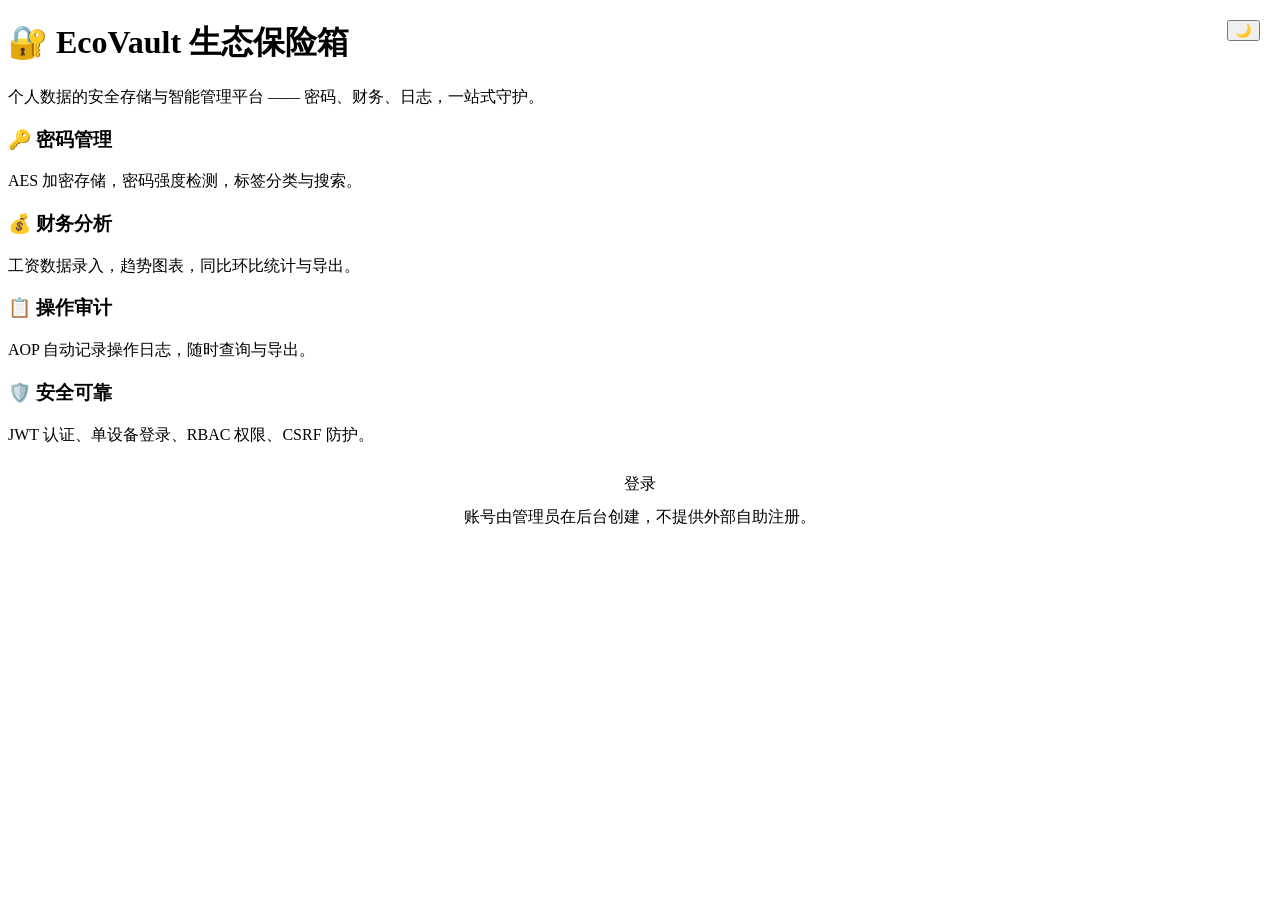
<file: src/main/resources/templates/index.html>
<!DOCTYPE html>
<html xmlns:th="http://www.thymeleaf.org" lang="zh-CN">
<head th:replace="~{fragments/common :: head('EcoVault - 生态保险箱')}"></head>
<body>
<div class="center-page">
    <div class="glass hero">
        <div style="position:absolute; top:20px; right:20px">
            <button class="theme-toggle" onclick="toggleTheme()">🌙</button>
        </div>
        <h1>🔐 EcoVault 生态保险箱</h1>
        <p class="muted">个人数据的安全存储与智能管理平台 —— 密码、财务、日志，一站式守护。</p>
        <div class="feature-grid">
            <div class="feature">
                <h3>🔑 密码管理</h3>
                <p class="muted">AES 加密存储，密码强度检测，标签分类与搜索。</p>
            </div>
            <div class="feature">
                <h3>💰 财务分析</h3>
                <p class="muted">工资数据录入，趋势图表，同比环比统计与导出。</p>
            </div>
            <div class="feature">
                <h3>📋 操作审计</h3>
                <p class="muted">AOP 自动记录操作日志，随时查询与导出。</p>
            </div>
            <div class="feature">
                <h3>🛡️ 安全可靠</h3>
                <p class="muted">JWT 认证、单设备登录、RBAC 权限、CSRF 防护。</p>
            </div>
        </div>
        <div style="margin-top:28px; display:flex; gap:12px; justify-content:center; flex-direction:column; align-items:center">
            <a class="btn" th:href="@{/login}">登录</a>
            <span class="muted">账号由管理员在后台创建，不提供外部自助注册。</span>
        </div>
    </div>
</div>
</body>
</html>
</file>
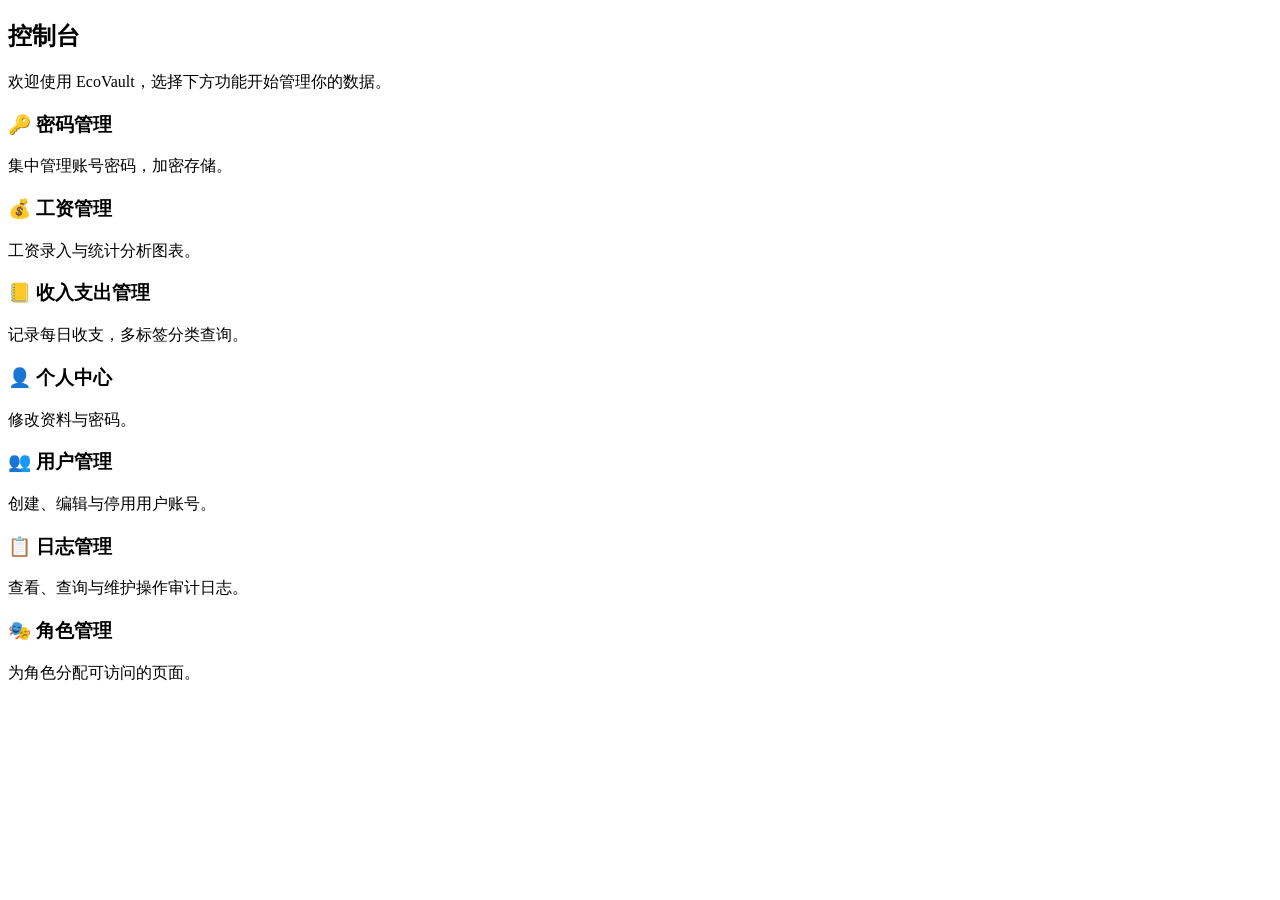
<file: src/main/resources/templates/dashboard.html>
<!DOCTYPE html>
<html xmlns:th="http://www.thymeleaf.org" lang="zh-CN">
<head th:replace="~{fragments/common :: head('控制台 - EcoVault')}"></head>
<body>
<header th:replace="~{fragments/common :: navbar}"></header>
<div class="container">
    <div class="glass card">
        <h2 id="greeting">控制台</h2>
        <p class="muted">欢迎使用 EcoVault，选择下方功能开始管理你的数据。</p>
    </div>
    <div class="grid" id="feature-grid">
        <a class="glass feature" data-page="passwords" th:href="@{/passwords}">
            <h3>🔑 密码管理</h3>
            <p class="muted">集中管理账号密码，加密存储。</p>
        </a>
        <a class="glass feature" data-page="salary" th:href="@{/finance}">
            <h3>💰 工资管理</h3>
            <p class="muted">工资录入与统计分析图表。</p>
        </a>
        <a class="glass feature" data-page="ledger" th:href="@{/finance/ledger}">
            <h3>📒 收入支出管理</h3>
            <p class="muted">记录每日收支，多标签分类查询。</p>
        </a>
        <a class="glass feature" data-page="profile" th:href="@{/profile}">
            <h3>👤 个人中心</h3>
            <p class="muted">修改资料与密码。</p>
        </a>
        <a class="glass feature" data-page="users" th:href="@{/admin/users}">
            <h3>👥 用户管理</h3>
            <p class="muted">创建、编辑与停用用户账号。</p>
        </a>
        <a class="glass feature" data-page="logs" th:href="@{/admin/logs}">
            <h3>📋 日志管理</h3>
            <p class="muted">查看、查询与维护操作审计日志。</p>
        </a>
        <a class="glass feature" data-page="roles" th:href="@{/admin/roles}">
            <h3>🎭 角色管理</h3>
            <p class="muted">为角色分配可访问的页面。</p>
        </a>
    </div>
</div>
<script>
    document.addEventListener("DOMContentLoaded", async () => {
        try {
            const me = await api("/api/auth/me");
            document.getElementById("greeting").textContent = "你好，" + (me.nickname || me.username) + " 👋";
            const pages = new Set(me.pages || []);
            document.querySelectorAll("#feature-grid [data-page]").forEach(el => {
                const key = el.getAttribute("data-page");
                if (key === "profile") {
                    return;
                }
                el.style.display = pages.has(key) ? "" : "none";
            });
        } catch (e) {
            // 未登录会被拦截跳转
        }
    });
</script>
</body>
</html>
</file>
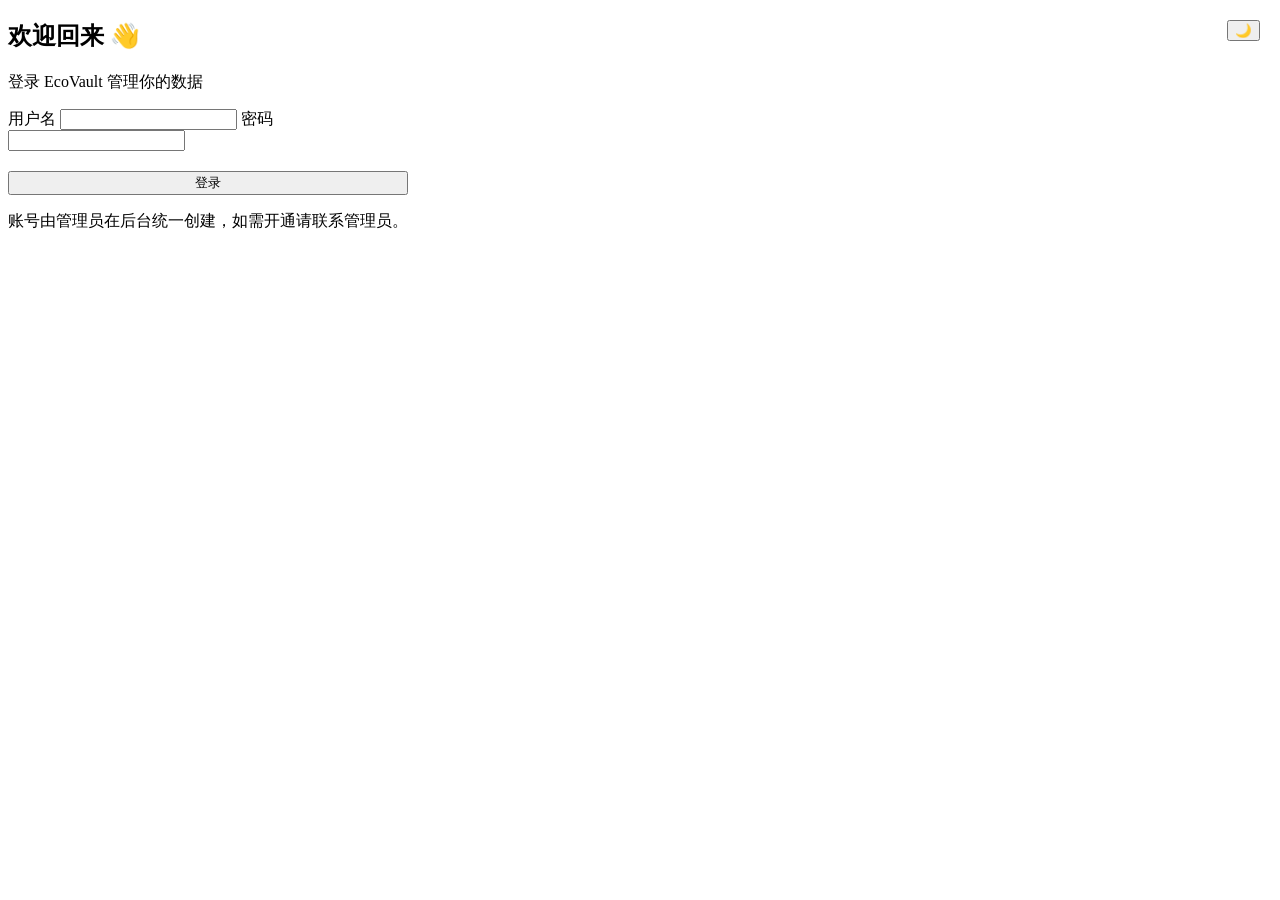
<file: src/main/resources/templates/login.html>
<!DOCTYPE html>
<html xmlns:th="http://www.thymeleaf.org" lang="zh-CN">
<head th:replace="~{fragments/common :: head('登录 - EcoVault')}"></head>
<body>
<div class="center-page">
    <div class="glass" style="max-width:400px; width:100%">
        <div style="position:absolute; top:20px; right:20px">
            <button class="theme-toggle" onclick="toggleTheme()">🌙</button>
        </div>
        <h2>欢迎回来 👋</h2>
        <p class="muted">登录 EcoVault 管理你的数据</p>
        <form id="login-form" onsubmit="return false">
            <label for="username">用户名</label>
            <input id="username" name="username" autocomplete="username" required/>
            <label for="password">密码</label>
            <input id="password" name="password" type="password" autocomplete="off" required/>
            <button class="btn" style="width:100%; margin-top:20px" onclick="doLogin()">登录</button>
        </form>
        <p class="muted" style="margin-top:16px; text-align:center">
            账号由管理员在后台统一创建，如需开通请联系管理员。
        </p>
    </div>
</div>
<script>
    async function doLogin() {
        const username = document.getElementById("username").value.trim();
        const password = document.getElementById("password").value;
        if (!username || !password) {
            toast("请输入用户名和密码", "error");
            return;
        }
        try {
            const data = await api("/api/auth/login", {
                method: "POST",
                body: JSON.stringify({ username, password })
            });
            toast("登录成功，欢迎 " + data.nickname);
            setTimeout(() => (window.location.href = "/dashboard"), 600);
        } catch (e) {
            toast(e.message, "error");
        }
    }

    document.addEventListener("keydown", (e) => {
        if (e.key === "Enter") doLogin();
    });
</script>
</body>
</html>
</file>
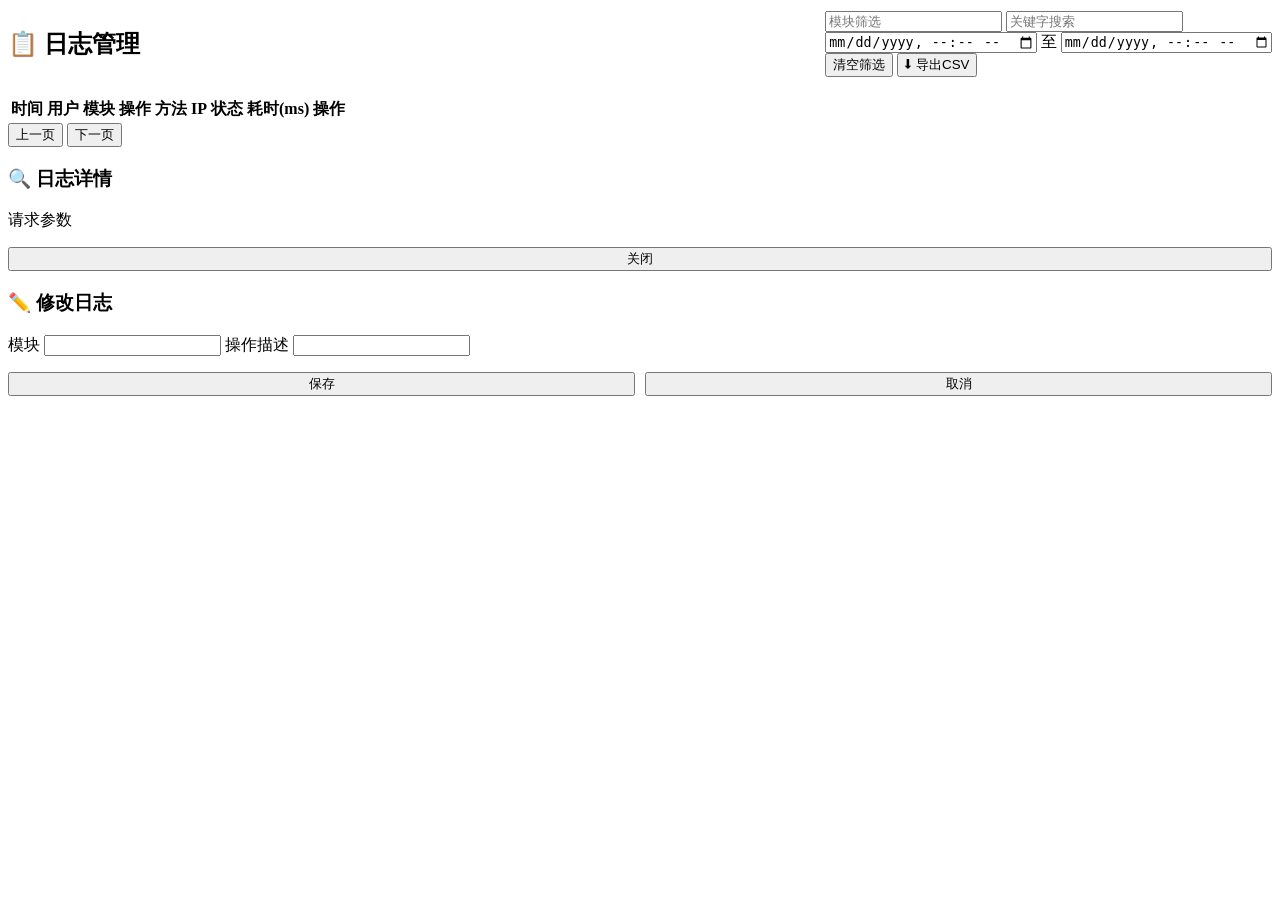
<file: src/main/resources/templates/logs.html>
<!DOCTYPE html>
<html xmlns:th="http://www.thymeleaf.org" lang="zh-CN">
<head th:replace="~{fragments/common :: head('日志管理 - EcoVault')}"></head>
<body>
<header th:replace="~{fragments/common :: navbar}"></header>
<div class="container">
    <div class="glass card">
        <div style="display:flex; justify-content:space-between; align-items:center; flex-wrap:wrap; gap:12px">
            <h2>📋 日志管理</h2>
            <div class="filter-toolbar">
                <input id="module" class="filter-field" placeholder="模块筛选" oninput="debouncedLoad()"/>
                <input id="keyword" class="filter-field" placeholder="关键字搜索" oninput="debouncedLoad()"/>
                <div class="range-field">
                    <input id="start" type="datetime-local" onchange="debouncedLoad()" aria-label="开始时间"/>
                    <span class="range-separator">至</span>
                    <input id="end" type="datetime-local" onchange="debouncedLoad()" aria-label="结束时间"/>
                </div>
                <button class="btn secondary" onclick="clearFilters()">清空筛选</button>
                <button class="btn secondary" onclick="exportCsv()">⬇ 导出CSV</button>
            </div>
        </div>
        <div style="overflow-x:auto; margin-top:16px">
            <table class="table">
                <thead>
                <tr><th>时间</th><th>用户</th><th>模块</th><th>操作</th><th>方法</th><th>IP</th><th>状态</th><th>耗时(ms)</th><th>操作</th></tr>
                </thead>
                <tbody id="log-body"></tbody>
            </table>
        </div>
        <div class="pager">
            <button class="btn btn-sm secondary" onclick="prevPage()">上一页</button>
            <span id="page-info" class="muted"></span>
            <button class="btn btn-sm secondary" onclick="nextPage()">下一页</button>
        </div>
    </div>
</div>

<!-- 日志详情弹窗 -->
<div id="detail-modal" class="modal-backdrop">
    <div class="glass modal">
        <h3>🔍 日志详情</h3>
        <table class="table"><tbody id="detail-body"></tbody></table>
        <label style="margin-top:10px">请求参数</label>
        <pre id="detail-params" class="code-block"></pre>
        <div style="display:flex; gap:10px; margin-top:16px">
            <button class="btn secondary" style="flex:1" onclick="closeDetail()">关闭</button>
        </div>
    </div>
</div>

<!-- 编辑日志弹窗 -->
<div id="edit-modal" class="modal-backdrop">
    <div class="glass modal">
        <h3>✏️ 修改日志</h3>
        <input type="hidden" id="edit-id"/>
        <label for="edit-module">模块</label>
        <input id="edit-module" maxlength="64"/>
        <label for="edit-operation">操作描述</label>
        <input id="edit-operation" maxlength="256"/>
        <div style="display:flex; gap:10px; margin-top:16px">
            <button class="btn" style="flex:1" onclick="saveEdit()">保存</button>
            <button class="btn secondary" style="flex:1" onclick="closeEdit()">取消</button>
        </div>
    </div>
</div>

<script>
    let page = 0;
    const size = 20;
    let totalPages = 1;
    let timer;

    function debouncedLoad() {
        clearTimeout(timer);
        timer = setTimeout(() => { page = 0; loadLogs(); }, 300);
    }

    /** 将 datetime-local 值 (yyyy-MM-ddTHH:mm) 转换为后端所需的 yyyy-MM-dd HH:mm:ss */
    function toDateTime(value) {
        if (!value) return "";
        let v = value.replace("T", " ");
        // 补齐秒
        if (v.length === 16) v += ":00";
        return v;
    }

    function filterParams() {
        const p = new URLSearchParams();
        const module = document.getElementById("module").value.trim();
        const keyword = document.getElementById("keyword").value.trim();
        const start = toDateTime(document.getElementById("start").value);
        const end = toDateTime(document.getElementById("end").value);
        if (module) p.append("module", module);
        if (keyword) p.append("keyword", keyword);
        if (start) p.append("start", start);
        if (end) p.append("end", end);
        return p;
    }

    function params() {
        const p = filterParams();
        p.append("page", page);
        p.append("size", size);
        return p;
    }

    async function loadLogs() {
        const data = await api("/api/logs?" + params().toString());
        totalPages = data.totalPages || 1;
        const body = document.getElementById("log-body");
        const rows = data.content || [];
        if (!rows.length) {
            body.innerHTML = '<tr><td colspan="9" class="muted">暂无日志</td></tr>';
        } else {
            body.innerHTML = rows.map(l => `
                <tr>
                    <td>${escapeHtml(l.createdAt || "")}</td>
                    <td>${escapeHtml(l.username || "")}</td>
                    <td>${escapeHtml(l.module || "")}</td>
                    <td>${escapeHtml(l.operation || "")}</td>
                    <td>${escapeHtml(l.method || "")}</td>
                    <td>${escapeHtml(l.ip || "")}</td>
                    <td><span class="badge ${l.status === 'SUCCESS' ? 'STRONG' : 'WEAK'}">${escapeHtml(l.status || "")}</span></td>
                    <td>${l.durationMs}</td>
                    <td style="white-space:nowrap">
                        <button class="btn btn-sm" onclick="showDetail(${l.id})">详情</button>
                        <button class="btn btn-sm" onclick="openEdit(${l.id})">编辑</button>
                        <button class="btn btn-sm danger" onclick="removeLog(${l.id})">删除</button>
                    </td>
                </tr>`).join("");
        }
        document.getElementById("page-info").textContent = `第 ${page + 1} / ${Math.max(totalPages, 1)} 页`;
    }

    function clearFilters() {
        document.getElementById("module").value = "";
        document.getElementById("keyword").value = "";
        document.getElementById("start").value = "";
        document.getElementById("end").value = "";
        page = 0;
        loadLogs();
    }

    async function showDetail(id) {
        try {
            const l = await api(`/api/logs/${id}`);
            const rows = [
                ["时间", l.createdAt], ["用户", l.username], ["模块", l.module],
                ["操作", l.operation], ["方法", l.method], ["IP", l.ip],
                ["状态", l.status], ["耗时(ms)", l.durationMs], ["错误信息", l.errorMsg]
            ];
            document.getElementById("detail-body").innerHTML = rows
                .map(([k, v]) => `<tr><th>${escapeHtml(k)}</th><td>${escapeHtml(v === null || v === undefined ? "" : v)}</td></tr>`)
                .join("");
            let params = l.params || "";
            try { params = JSON.stringify(JSON.parse(params), null, 2); } catch (e) {}
            document.getElementById("detail-params").textContent = params;
            document.getElementById("detail-modal").classList.add("show");
        } catch (e) {
            toast(e.message, "error");
        }
    }

    function closeDetail() {
        document.getElementById("detail-modal").classList.remove("show");
    }

    async function openEdit(id) {
        try {
            const l = await api(`/api/logs/${id}`);
            document.getElementById("edit-id").value = l.id;
            document.getElementById("edit-module").value = l.module || "";
            document.getElementById("edit-operation").value = l.operation || "";
            document.getElementById("edit-modal").classList.add("show");
        } catch (e) {
            toast(e.message, "error");
        }
    }

    function closeEdit() {
        document.getElementById("edit-modal").classList.remove("show");
    }

    async function saveEdit() {
        const id = document.getElementById("edit-id").value;
        const payload = {
            module: document.getElementById("edit-module").value.trim(),
            operation: document.getElementById("edit-operation").value.trim()
        };
        try {
            await api(`/api/logs/${id}`, { method: "PUT", body: JSON.stringify(payload) });
            toast("日志已更新");
            closeEdit();
            loadLogs();
        } catch (e) {
            toast(e.message, "error");
        }
    }

    async function removeLog(id) {
        if (!confirm("确认删除该日志？")) return;
        try {
            await api(`/api/logs/${id}`, { method: "DELETE" });
            toast("日志已删除");
            loadLogs();
        } catch (e) {
            toast(e.message, "error");
        }
    }

    function prevPage() {
        if (page > 0) { page--; loadLogs(); }
    }

    function nextPage() {
        if (page + 1 < totalPages) { page++; loadLogs(); }
    }

    function exportCsv() {
        window.location.href = "/api/logs/export?" + filterParams().toString();
    }

    document.addEventListener("DOMContentLoaded", () => {
        loadLogs();
    });
</script>
</body>
</html>
</file>
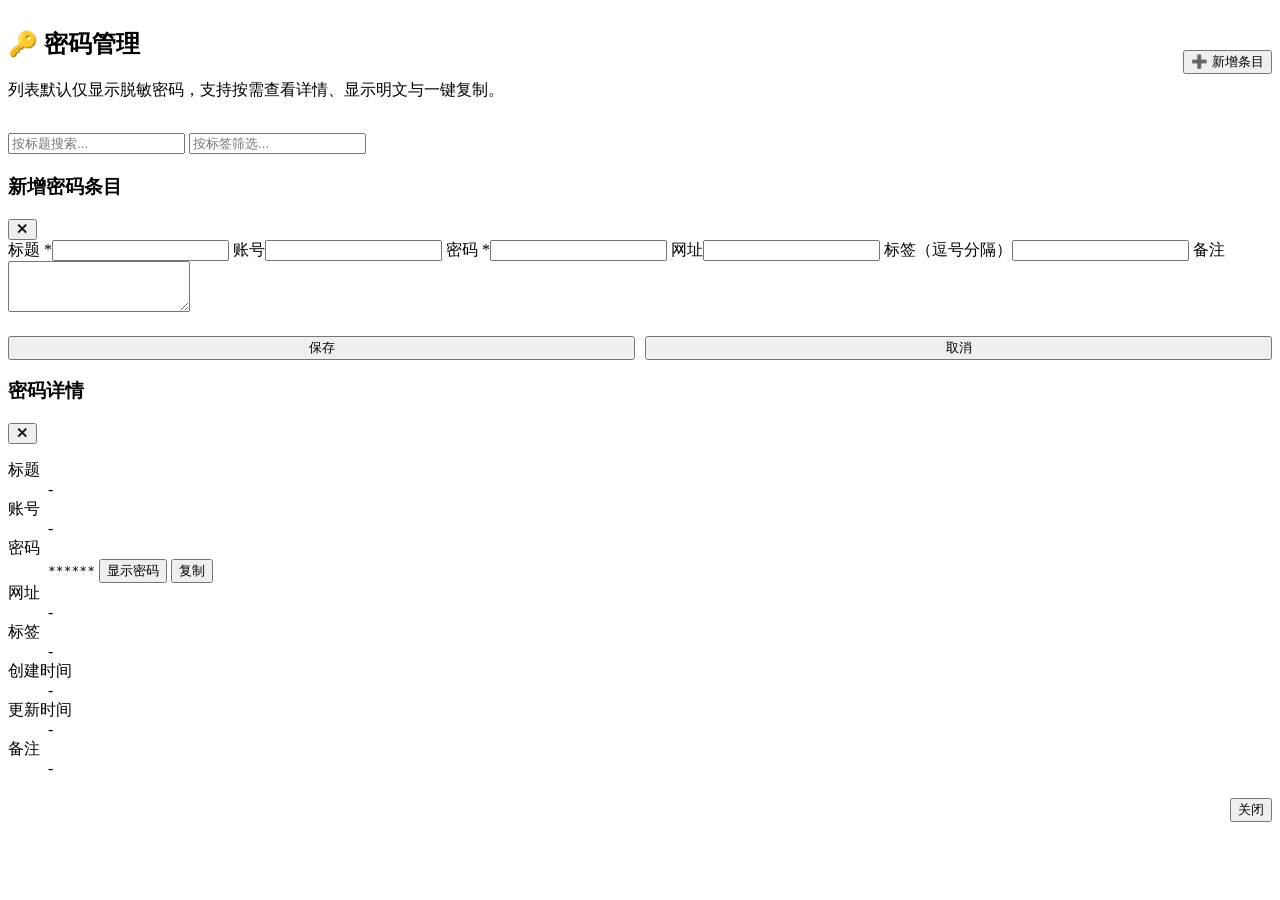
<file: src/main/resources/templates/passwords.html>
<!DOCTYPE html>
<html xmlns:th="http://www.thymeleaf.org" lang="zh-CN">
<head th:replace="~{fragments/common :: head('密码管理 - EcoVault')}"></head>
<body>
<header th:replace="~{fragments/common :: navbar}"></header>
<div class="container" id="password-page" th:attr="data-masked-secret=${maskedSecret}">
    <div class="glass card">
        <div style="display:flex; justify-content:space-between; align-items:center; flex-wrap:wrap; gap:12px">
            <div>
                <h2>🔑 密码管理</h2>
                <p class="muted">列表默认仅显示脱敏密码，支持按需查看详情、显示明文与一键复制。</p>
            </div>
            <button class="btn" onclick="openModal()">➕ 新增条目</button>
        </div>
        <div class="row" style="margin-top:16px">
            <input id="search" placeholder="按标题搜索..." oninput="debouncedLoad()"/>
            <input id="tag" placeholder="按标签筛选..." oninput="debouncedLoad()"/>
        </div>
        <div id="list" style="margin-top:20px"></div>
    </div>
</div>

<!-- 新增/编辑弹窗 -->
<div class="modal-backdrop" id="modal">
    <div class="glass modal">
        <div class="modal-header">
            <h3 id="modal-title">新增密码条目</h3>
            <button class="icon-btn modal-close" onclick="closeModal()" type="button" aria-label="关闭">✕</button>
        </div>
        <input type="hidden" id="entry-id"/>
        <input type="hidden" id="f-category"/>
        <label>标题 *</label><input id="f-title"/>
        <label>账号</label><input id="f-account"/>
        <label>密码 *</label><input id="f-secret"/>
        <label>网址</label><input id="f-url"/>
        <label>标签（逗号分隔）</label><input id="f-tags"/>
        <label>备注</label><textarea id="f-notes" rows="3"></textarea>
        <div style="display:flex; gap:10px; margin-top:20px">
            <button class="btn" style="flex:1" onclick="saveEntry()">保存</button>
            <button class="btn secondary" style="flex:1" onclick="closeModal()">取消</button>
        </div>
    </div>
</div>

<!-- 详情弹窗 -->
<div class="modal-backdrop" id="detail-modal">
    <div class="glass modal">
        <div class="modal-header">
            <h3>密码详情</h3>
            <button class="icon-btn modal-close" onclick="closeDetailModal()" type="button" aria-label="关闭">✕</button>
        </div>
        <dl class="detail-grid">
            <div>
                <dt>标题</dt>
                <dd id="detail-title">-</dd>
            </div>
            <div>
                <dt>账号</dt>
                <dd id="detail-account">-</dd>
            </div>
            <div>
                <dt>密码</dt>
                <dd>
                    <div class="password-cell">
                        <code class="secret-value" id="detail-secret">******</code>
                        <button class="btn btn-sm secondary" id="detail-secret-toggle" onclick="toggleDetailSecret()" type="button">显示密码</button>
                        <button class="btn btn-sm secondary" onclick="copyDetailSecret()" type="button">复制</button>
                    </div>
                </dd>
            </div>
            <div>
                <dt>网址</dt>
                <dd id="detail-url">-</dd>
            </div>
            <div>
                <dt>标签</dt>
                <dd id="detail-tags">-</dd>
            </div>
            <div>
                <dt>创建时间</dt>
                <dd id="detail-created-at">-</dd>
            </div>
            <div>
                <dt>更新时间</dt>
                <dd id="detail-updated-at">-</dd>
            </div>
            <div class="detail-span">
                <dt>备注</dt>
                <dd id="detail-notes">-</dd>
            </div>
        </dl>
        <div style="display:flex; justify-content:flex-end; margin-top:20px">
            <button class="btn secondary" onclick="closeDetailModal()" type="button">关闭</button>
        </div>
    </div>
</div>

<script>
    const passwordPage = document.getElementById("password-page");
    const MASKED_SECRET = passwordPage?.dataset.maskedSecret || "******";
    const detailCache = new Map();
    const visibleSecrets = new Set();
    let currentDetail = null;
    let detailSecretVisible = false;
    let timer;

    function debouncedLoad() {
        clearTimeout(timer);
        timer = setTimeout(loadList, 300);
    }

    async function loadList() {
        const keyword = document.getElementById("search").value.trim();
        const tag = document.getElementById("tag").value.trim();
        const params = new URLSearchParams();
        if (keyword) params.append("keyword", keyword);
        if (tag) params.append("tag", tag);
        const data = await api("/api/passwords?" + params.toString());
        const list = document.getElementById("list");
        visibleSecrets.clear();
        if (!data.length) {
            list.innerHTML = '<p class="muted">暂无密码条目</p>';
            return;
        }
        list.innerHTML = `
            <table class="table password-table">
                <thead>
                    <tr>
                        <th>标题</th>
                        <th>账号</th>
                        <th>密码</th>
                        <th>网址</th>
                        <th>标签</th>
                        <th>更新时间</th>
                        <th>操作</th>
                    </tr>
                </thead>
                <tbody>
                    ${data.map((entry) => `
                        <tr>
                            <td>${escapeHtml(entry.title)}</td>
                            <td>${escapeHtml(entry.account || "-")}</td>
                            <td>
                                <div class="password-cell">
                                    <code class="secret-value" id="secret-${entry.id}">${escapeHtml(entry.secret || MASKED_SECRET)}</code>
                                    <button class="btn btn-sm secondary" id="toggle-secret-${entry.id}" onclick="toggleSecret(${entry.id})" type="button">显示密码</button>
                                    <button class="btn btn-sm secondary" onclick="copySecret(${entry.id})" type="button">复制</button>
                                </div>
                            </td>
                            <td>${renderUrl(entry.url)}</td>
                            <td>${renderTags(entry.tags)}</td>
                            <td>${escapeHtml(entry.updatedAt || "-")}</td>
                            <td>
                                <div class="table-actions">
                                    <button class="btn btn-sm secondary" onclick="viewEntry(${entry.id})" type="button">详情</button>
                                    <button class="btn btn-sm secondary" onclick="editEntry(${entry.id})" type="button">编辑</button>
                                    <button class="btn btn-sm danger" onclick="delEntry(${entry.id})" type="button">删除</button>
                                </div>
                            </td>
                        </tr>`).join("")}
                </tbody>
            </table>`;
    }

    function renderUrl(url) {
        if (!url) {
            return '<span class="muted">-</span>';
        }
        return `<a href="${escapeHtml(url)}" target="_blank" rel="noreferrer noopener">${escapeHtml(url)}</a>`;
    }

    function renderTags(tags) {
        if (!tags || !tags.length) {
            return '<span class="muted">-</span>';
        }
        return tags.map((tag) => `<span class="inline-tag">${escapeHtml(tag)}</span>`).join("");
    }

    async function loadEntry(id, forceReload = false) {
        if (!forceReload && detailCache.has(id)) {
            return detailCache.get(id);
        }
        const entry = await api("/api/passwords/" + id);
        detailCache.set(id, entry);
        return entry;
    }

    function openModal() {
        document.getElementById("modal-title").textContent = "新增密码条目";
        ["entry-id", "f-title", "f-account", "f-secret", "f-url", "f-category", "f-tags", "f-notes"]
            .forEach((id) => document.getElementById(id).value = "");
        document.getElementById("modal").classList.add("show");
    }

    async function editEntry(id) {
        try {
            const entry = await loadEntry(id);
            document.getElementById("modal-title").textContent = "编辑密码条目";
            document.getElementById("entry-id").value = entry.id;
            document.getElementById("f-title").value = entry.title || "";
            document.getElementById("f-account").value = entry.account || "";
            document.getElementById("f-secret").value = entry.secret || "";
            document.getElementById("f-url").value = entry.url || "";
            document.getElementById("f-category").value = entry.category || "";
            document.getElementById("f-tags").value = (entry.tags || []).join(",");
            document.getElementById("f-notes").value = entry.notes || "";
            document.getElementById("modal").classList.add("show");
        } catch (e) {
            toast(e.message, "error");
        }
    }

    function closeModal() {
        document.getElementById("modal").classList.remove("show");
    }

    async function saveEntry() {
        const id = document.getElementById("entry-id").value;
        const payload = {
            title: document.getElementById("f-title").value.trim(),
            account: document.getElementById("f-account").value.trim(),
            secret: document.getElementById("f-secret").value,
            url: document.getElementById("f-url").value.trim(),
            category: document.getElementById("f-category").value.trim(),
            notes: document.getElementById("f-notes").value,
            tags: document.getElementById("f-tags").value.split(",").map((tag) => tag.trim()).filter(Boolean)
        };
        if (!payload.title || !payload.secret) {
            toast("标题和密码必填", "error");
            return;
        }
        try {
            const saved = id
                ? await api("/api/passwords/" + id, { method: "PUT", body: JSON.stringify(payload) })
                : await api("/api/passwords", { method: "POST", body: JSON.stringify(payload) });
            if (saved && saved.id) {
                detailCache.set(saved.id, saved);
            }
            toast("保存成功");
            closeModal();
            await loadList();
        } catch (e) {
            toast(e.message, "error");
        }
    }

    async function toggleSecret(id) {
        const secretEl = document.getElementById("secret-" + id);
        const buttonEl = document.getElementById("toggle-secret-" + id);
        if (!secretEl || !buttonEl) {
            return;
        }
        if (visibleSecrets.has(id)) {
            visibleSecrets.delete(id);
            secretEl.textContent = MASKED_SECRET;
            buttonEl.textContent = "显示密码";
            return;
        }
        try {
            const entry = await loadEntry(id);
            visibleSecrets.add(id);
            secretEl.textContent = entry.secret || "";
            buttonEl.textContent = "隐藏密码";
        } catch (e) {
            toast(e.message, "error");
        }
    }

    async function copySecret(id) {
        try {
            const entry = await loadEntry(id);
            await copyText(entry.secret || "");
            toast("密码已复制");
        } catch (e) {
            toast(e.message, "error");
        }
    }

    async function viewEntry(id) {
        try {
            const entry = await loadEntry(id);
            currentDetail = entry;
            detailSecretVisible = false;
            document.getElementById("detail-title").textContent = entry.title || "-";
            document.getElementById("detail-account").textContent = entry.account || "-";
            document.getElementById("detail-secret").textContent = MASKED_SECRET;
            document.getElementById("detail-secret-toggle").textContent = "显示密码";
            document.getElementById("detail-url").innerHTML = renderUrl(entry.url);
            document.getElementById("detail-tags").innerHTML = renderTags(entry.tags);
            document.getElementById("detail-created-at").textContent = entry.createdAt || "-";
            document.getElementById("detail-updated-at").textContent = entry.updatedAt || "-";
            document.getElementById("detail-notes").textContent = entry.notes || "-";
            document.getElementById("detail-modal").classList.add("show");
        } catch (e) {
            toast(e.message, "error");
        }
    }

    function closeDetailModal() {
        currentDetail = null;
        detailSecretVisible = false;
        document.getElementById("detail-modal").classList.remove("show");
    }

    function toggleDetailSecret() {
        if (!currentDetail) {
            return;
        }
        detailSecretVisible = !detailSecretVisible;
        document.getElementById("detail-secret").textContent = detailSecretVisible ? (currentDetail.secret || "") : MASKED_SECRET;
        document.getElementById("detail-secret-toggle").textContent = detailSecretVisible ? "隐藏密码" : "显示密码";
    }

    async function copyDetailSecret() {
        if (!currentDetail) {
            return;
        }
        try {
            await copyText(currentDetail.secret || "");
            toast("密码已复制");
        } catch (e) {
            toast(e.message, "error");
        }
    }

    async function delEntry(id) {
        const confirmed = await confirmDialog({
            title: "删除密码条目",
            message: "删除后将无法恢复，是否继续？",
            confirmText: "确认删除"
        });
        if (!confirmed) {
            return;
        }
        try {
            await api("/api/passwords/" + id, { method: "DELETE" });
            detailCache.delete(id);
            visibleSecrets.delete(id);
            if (currentDetail?.id === id) {
                closeDetailModal();
            }
            toast("已删除");
            await loadList();
        } catch (e) {
            toast(e.message, "error");
        }
    }

    document.addEventListener("DOMContentLoaded", () => {
        loadList();
    });
</script>
</body>
</html>
</file>
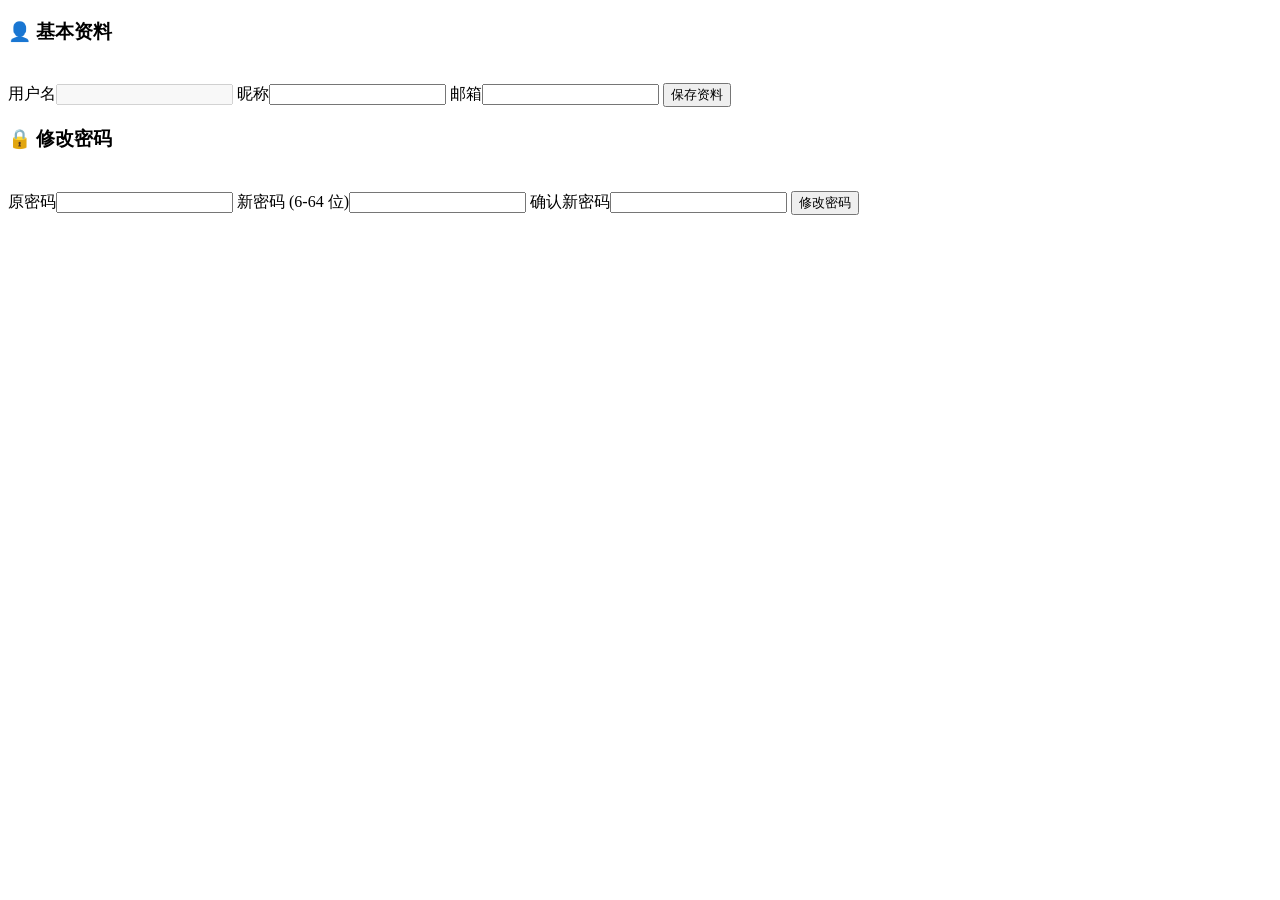
<file: src/main/resources/templates/profile.html>
<!DOCTYPE html>
<html xmlns:th="http://www.thymeleaf.org" lang="zh-CN">
<head th:replace="~{fragments/common :: head('个人中心 - EcoVault')}"></head>
<body>
<header th:replace="~{fragments/common :: navbar}"></header>
<div class="container">
    <div class="grid two">
        <div class="glass card">
            <h3>👤 基本资料</h3>
            <label>用户名</label><input id="username" disabled/>
            <label>昵称</label><input id="nickname"/>
            <label>邮箱</label><input id="email" type="email"/>
            <button class="btn" style="margin-top:20px" onclick="saveProfile()">保存资料</button>
        </div>
        <div class="glass card">
            <h3>🔒 修改密码</h3>
            <label>原密码</label><input id="oldPassword" type="password"/>
            <label>新密码 (6-64 位)</label><input id="newPassword" type="password"/>
            <label>确认新密码</label><input id="confirmPassword" type="password"/>
            <button class="btn" style="margin-top:20px" onclick="changePassword()">修改密码</button>
        </div>
    </div>
</div>
<script>
    async function loadProfile() {
        const me = await api("/api/auth/me");
        document.getElementById("username").value = me.username;
        document.getElementById("nickname").value = me.nickname || "";
        document.getElementById("email").value = me.email || "";
    }

    async function saveProfile() {
        try {
            await api("/api/auth/profile", {
                method: "PUT",
                body: JSON.stringify({
                    nickname: document.getElementById("nickname").value.trim(),
                    email: document.getElementById("email").value.trim()
                })
            });
            toast("资料已更新");
        } catch (e) {
            toast(e.message, "error");
        }
    }

    async function changePassword() {
        const oldPassword = document.getElementById("oldPassword").value;
        const newPassword = document.getElementById("newPassword").value;
        const confirmPassword = document.getElementById("confirmPassword").value;
        if (!oldPassword || !newPassword) {
            toast("请填写完整", "error");
            return;
        }
        if (newPassword !== confirmPassword) {
            toast("两次输入的新密码不一致", "error");
            return;
        }
        try {
            await api("/api/auth/password", {
                method: "PUT",
                body: JSON.stringify({ oldPassword, newPassword })
            });
            toast("密码已修改，请重新登录");
            setTimeout(() => (window.location.href = "/login"), 900);
        } catch (e) {
            toast(e.message, "error");
        }
    }

    document.addEventListener("DOMContentLoaded", loadProfile);
</script>
</body>
</html>
</file>
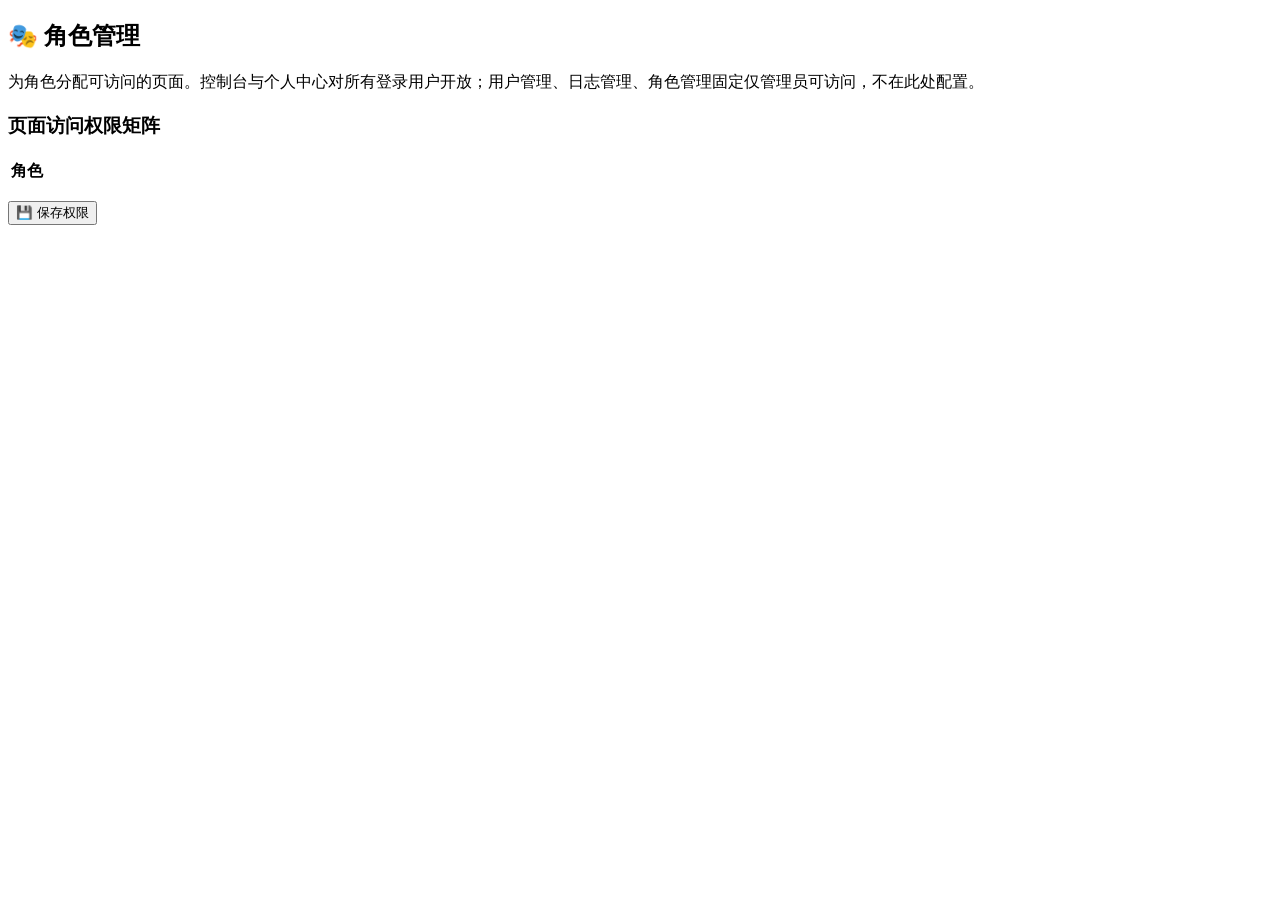
<file: src/main/resources/templates/roles.html>
<!DOCTYPE html>
<html xmlns:th="http://www.thymeleaf.org" lang="zh-CN">
<head th:replace="~{fragments/common :: head('角色管理 - EcoVault')}"></head>
<body>
<header th:replace="~{fragments/common :: navbar}"></header>
<div class="container">
    <div class="glass card">
        <h2>🎭 角色管理</h2>
        <p class="muted">为角色分配可访问的页面。控制台与个人中心对所有登录用户开放；用户管理、日志管理、角色管理固定仅管理员可访问，不在此处配置。</p>
    </div>

    <div class="glass card" style="margin-top:20px">
        <h3>页面访问权限矩阵</h3>
        <div style="overflow-x:auto">
            <table class="table">
                <thead>
                <tr id="matrix-head"><th>角色</th></tr>
                </thead>
                <tbody id="matrix-body"></tbody>
            </table>
        </div>
        <div style="margin-top:16px">
            <button class="btn" onclick="saveAll()">💾 保存权限</button>
        </div>
    </div>
</div>

<script>
    let matrix = { pages: [], roles: [] };

    async function loadMatrix() {
        matrix = await api("/api/admin/roles");
        // 表头
        const head = document.getElementById("matrix-head");
        head.innerHTML = "<th>角色</th>" + matrix.pages
            .map(p => `<th>${escapeHtml(p.label)}</th>`)
            .join("");
        // 表体
        const body = document.getElementById("matrix-body");
        body.innerHTML = matrix.roles.map(r => {
            const allowed = new Set(r.allowedPages || []);
            const isAdmin = r.role === "ADMIN";
            const cells = matrix.pages.map(p => {
                const checked = (isAdmin || allowed.has(p.key)) ? "checked" : "";
                const disabled = isAdmin ? "disabled" : "";
                return `<td style="text-align:center">
                    <input type="checkbox" data-role="${escapeHtml(r.role)}" data-page="${escapeHtml(p.key)}" ${checked} ${disabled}/>
                </td>`;
            }).join("");
            const note = isAdmin ? ' <span class="muted">(全部)</span>' : "";
            return `<tr><td><span class="badge ${isAdmin ? 'STRONG' : 'MEDIUM'}">${escapeHtml(r.role)}</span>${note}</td>${cells}</tr>`;
        }).join("");
    }

    async function saveAll() {
        try {
            for (const r of matrix.roles) {
                if (r.role === "ADMIN") {
                    continue;
                }
                const checks = document.querySelectorAll(`input[data-role="${r.role}"]:checked`);
                const pages = Array.from(checks).map(c => c.getAttribute("data-page"));
                await api(`/api/admin/roles/${r.role}/permissions`, {
                    method: "PUT",
                    body: JSON.stringify({ pages })
                });
            }
            toast("权限已保存");
            await loadMatrix();
        } catch (e) {
            toast(e.message, "error");
        }
    }

    document.addEventListener("DOMContentLoaded", async () => {
        try {
            await loadMatrix();
        } catch (e) {
            toast(e.message, "error");
        }
    });
</script>
</body>
</html>
</file>
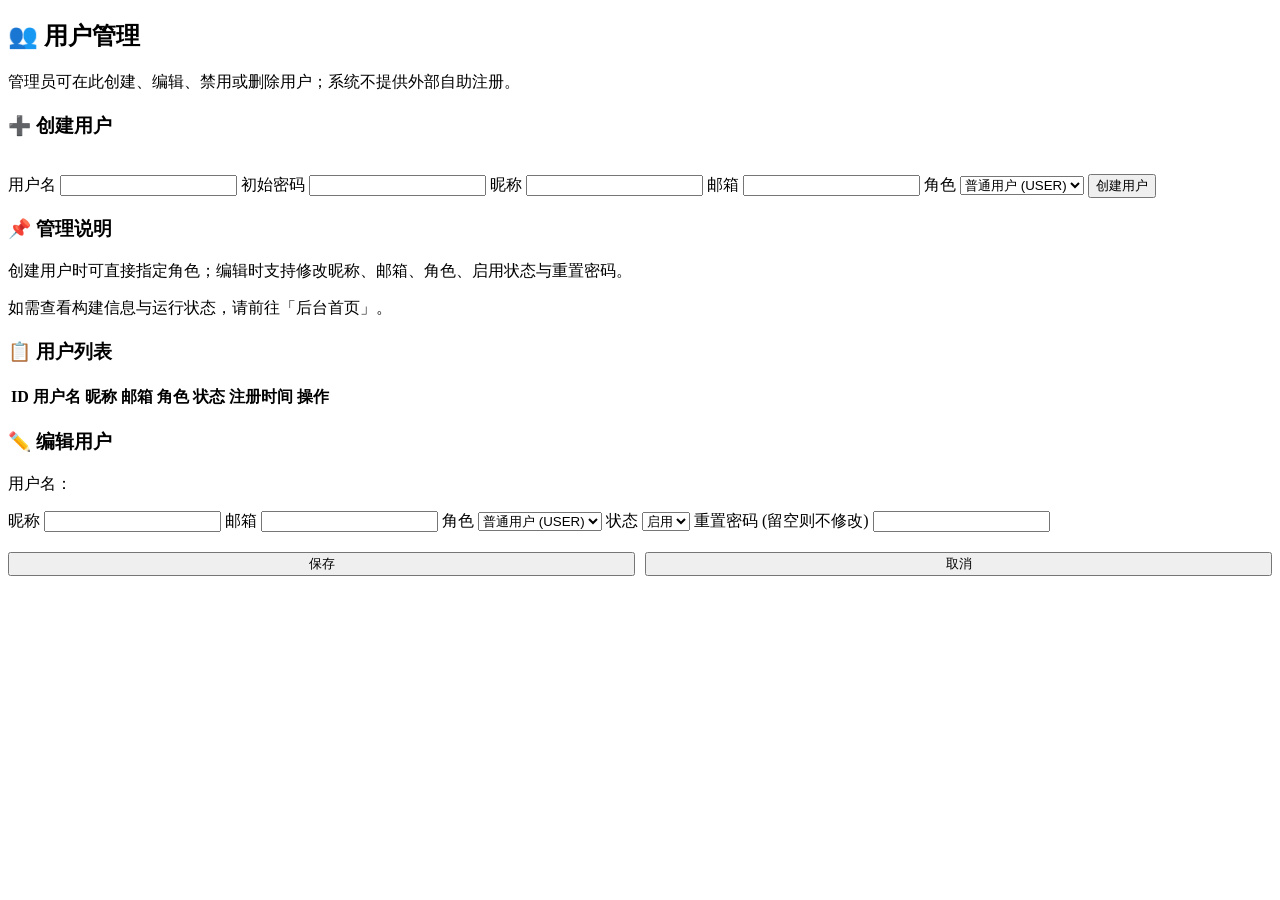
<file: src/main/resources/templates/users.html>
<!DOCTYPE html>
<html xmlns:th="http://www.thymeleaf.org" lang="zh-CN">
<head th:replace="~{fragments/common :: head('用户管理 - EcoVault')}"></head>
<body>
<header th:replace="~{fragments/common :: navbar}"></header>
<div class="container">
    <div class="glass card">
        <h2>👥 用户管理</h2>
        <p class="muted">管理员可在此创建、编辑、禁用或删除用户；系统不提供外部自助注册。</p>
    </div>

    <div class="grid two" style="margin-top:20px">
        <div class="glass card">
            <h3>➕ 创建用户</h3>
            <label for="new-username">用户名</label>
            <input id="new-username" name="username" maxlength="32" autocomplete="off"/>
            <label for="new-password">初始密码</label>
            <input id="new-password" name="password" type="password" maxlength="64" autocomplete="new-password"/>
            <label for="new-nickname">昵称</label>
            <input id="new-nickname" name="nickname" maxlength="64"/>
            <label for="new-email">邮箱</label>
            <input id="new-email" name="email" maxlength="128" type="email"/>
            <label for="new-role">角色</label>
            <select id="new-role" name="role">
                <option value="USER">普通用户 (USER)</option>
                <option value="ADMIN">管理员 (ADMIN)</option>
            </select>
            <button class="btn" style="margin-top:16px" onclick="createUser()">创建用户</button>
        </div>
        <div class="glass card">
            <h3>📌 管理说明</h3>
            <p class="muted">创建用户时可直接指定角色；编辑时支持修改昵称、邮箱、角色、启用状态与重置密码。</p>
            <p class="muted" style="margin-top:12px">如需查看构建信息与运行状态，请前往「后台首页」。</p>
        </div>
    </div>

    <div class="glass card" style="margin-top:20px">
        <h3>📋 用户列表</h3>
        <div style="overflow-x:auto">
            <table class="table">
                <thead>
                <tr><th>ID</th><th>用户名</th><th>昵称</th><th>邮箱</th><th>角色</th><th>状态</th><th>注册时间</th><th>操作</th></tr>
                </thead>
                <tbody id="user-body"></tbody>
            </table>
        </div>
    </div>
</div>

<!-- 编辑用户弹窗 -->
<div id="edit-modal" class="modal-backdrop">
    <div class="glass modal">
        <h3>✏️ 编辑用户</h3>
        <p class="muted">用户名：<span id="edit-username"></span></p>
        <input type="hidden" id="edit-id"/>
        <label for="edit-nickname">昵称</label>
        <input id="edit-nickname" maxlength="64"/>
        <label for="edit-email">邮箱</label>
        <input id="edit-email" maxlength="128" type="email"/>
        <label for="edit-role">角色</label>
        <select id="edit-role">
            <option value="USER">普通用户 (USER)</option>
            <option value="ADMIN">管理员 (ADMIN)</option>
        </select>
        <label for="edit-enabled">状态</label>
        <select id="edit-enabled">
            <option value="true">启用</option>
            <option value="false">禁用</option>
        </select>
        <label for="edit-password">重置密码 (留空则不修改)</label>
        <input id="edit-password" type="password" maxlength="64" autocomplete="new-password"/>
        <div style="display:flex; gap:10px; margin-top:20px">
            <button class="btn" style="flex:1" onclick="saveEdit()">保存</button>
            <button class="btn secondary" style="flex:1" onclick="closeEdit()">取消</button>
        </div>
    </div>
</div>
<script>
    async function createUser() {
        const username = document.getElementById("new-username").value.trim();
        const password = document.getElementById("new-password").value;
        const nickname = document.getElementById("new-nickname").value.trim();
        const email = document.getElementById("new-email").value.trim();
        const role = document.getElementById("new-role").value;
        if (!username || !password) {
            toast("用户名和初始密码必填", "error");
            return;
        }
        try {
            await api("/api/admin/users", {
                method: "POST",
                body: JSON.stringify({ username, password, nickname, email, role })
            });
            document.getElementById("new-username").value = "";
            document.getElementById("new-password").value = "";
            document.getElementById("new-nickname").value = "";
            document.getElementById("new-email").value = "";
            document.getElementById("new-role").value = "USER";
            toast("用户创建成功");
            await loadUsers();
        } catch (e) {
            toast(e.message, "error");
        }
    }

    async function loadUsers() {
        const data = await api("/api/admin/users");
        window.__users = data;
        document.getElementById("user-body").innerHTML = data.map(u => `
            <tr>
                <td>${u.id}</td>
                <td>${escapeHtml(u.username)}</td>
                <td>${escapeHtml(u.nickname || "")}</td>
                <td>${escapeHtml(u.email || "")}</td>
                <td><span class="badge ${u.role === 'ADMIN' ? 'STRONG' : 'MEDIUM'}">${u.role}</span></td>
                <td>${u.enabled ? '<span class="badge STRONG">启用</span>' : '<span class="badge WEAK">禁用</span>'}</td>
                <td>${escapeHtml(u.createdAt || "")}</td>
                <td style="white-space:nowrap">
                    <button class="btn btn-sm ${u.enabled ? 'danger' : 'secondary'}"
                            onclick="toggleUser(${u.id}, ${!u.enabled})">
                        ${u.enabled ? '禁用' : '启用'}
                    </button>
                    <button class="btn btn-sm" onclick="openEdit(${u.id})">编辑</button>
                    <button class="btn btn-sm danger" onclick="removeUser(${u.id})">删除</button>
                </td>
            </tr>`).join("");
    }

    function openEdit(id) {
        const u = (window.__users || []).find(x => x.id === id);
        if (!u) {
            return;
        }
        document.getElementById("edit-id").value = u.id;
        document.getElementById("edit-username").textContent = u.username;
        document.getElementById("edit-nickname").value = u.nickname || "";
        document.getElementById("edit-email").value = u.email || "";
        document.getElementById("edit-role").value = u.role;
        document.getElementById("edit-enabled").value = String(u.enabled);
        document.getElementById("edit-password").value = "";
        document.getElementById("edit-modal").classList.add("show");
    }

    function closeEdit() {
        document.getElementById("edit-modal").classList.remove("show");
    }

    async function saveEdit() {
        const id = document.getElementById("edit-id").value;
        const payload = {
            nickname: document.getElementById("edit-nickname").value.trim(),
            email: document.getElementById("edit-email").value.trim(),
            role: document.getElementById("edit-role").value,
            enabled: document.getElementById("edit-enabled").value === "true"
        };
        const pwd = document.getElementById("edit-password").value;
        if (pwd) {
            payload.password = pwd;
        }
        try {
            await api(`/api/admin/users/${id}`, { method: "PUT", body: JSON.stringify(payload) });
            toast("用户已更新");
            closeEdit();
            await loadUsers();
        } catch (e) {
            toast(e.message, "error");
        }
    }

    async function removeUser(id) {
        if (!confirm("确认删除该用户？该操作不可恢复。")) {
            return;
        }
        try {
            await api(`/api/admin/users/${id}`, { method: "DELETE" });
            toast("用户已删除");
            await loadUsers();
        } catch (e) {
            toast(e.message, "error");
        }
    }

    async function toggleUser(id, enabled) {
        try {
            await api(`/api/admin/users/${id}/status?enabled=${enabled}`, { method: "PUT" });
            toast("已更新用户状态");
            loadUsers();
        } catch (e) {
            toast(e.message, "error");
        }
    }

    document.addEventListener("DOMContentLoaded", async () => {
        try {
            await loadUsers();
        } catch (e) {
            toast(e.message, "error");
        }
    });
</script>
</body>
</html>
</file>
